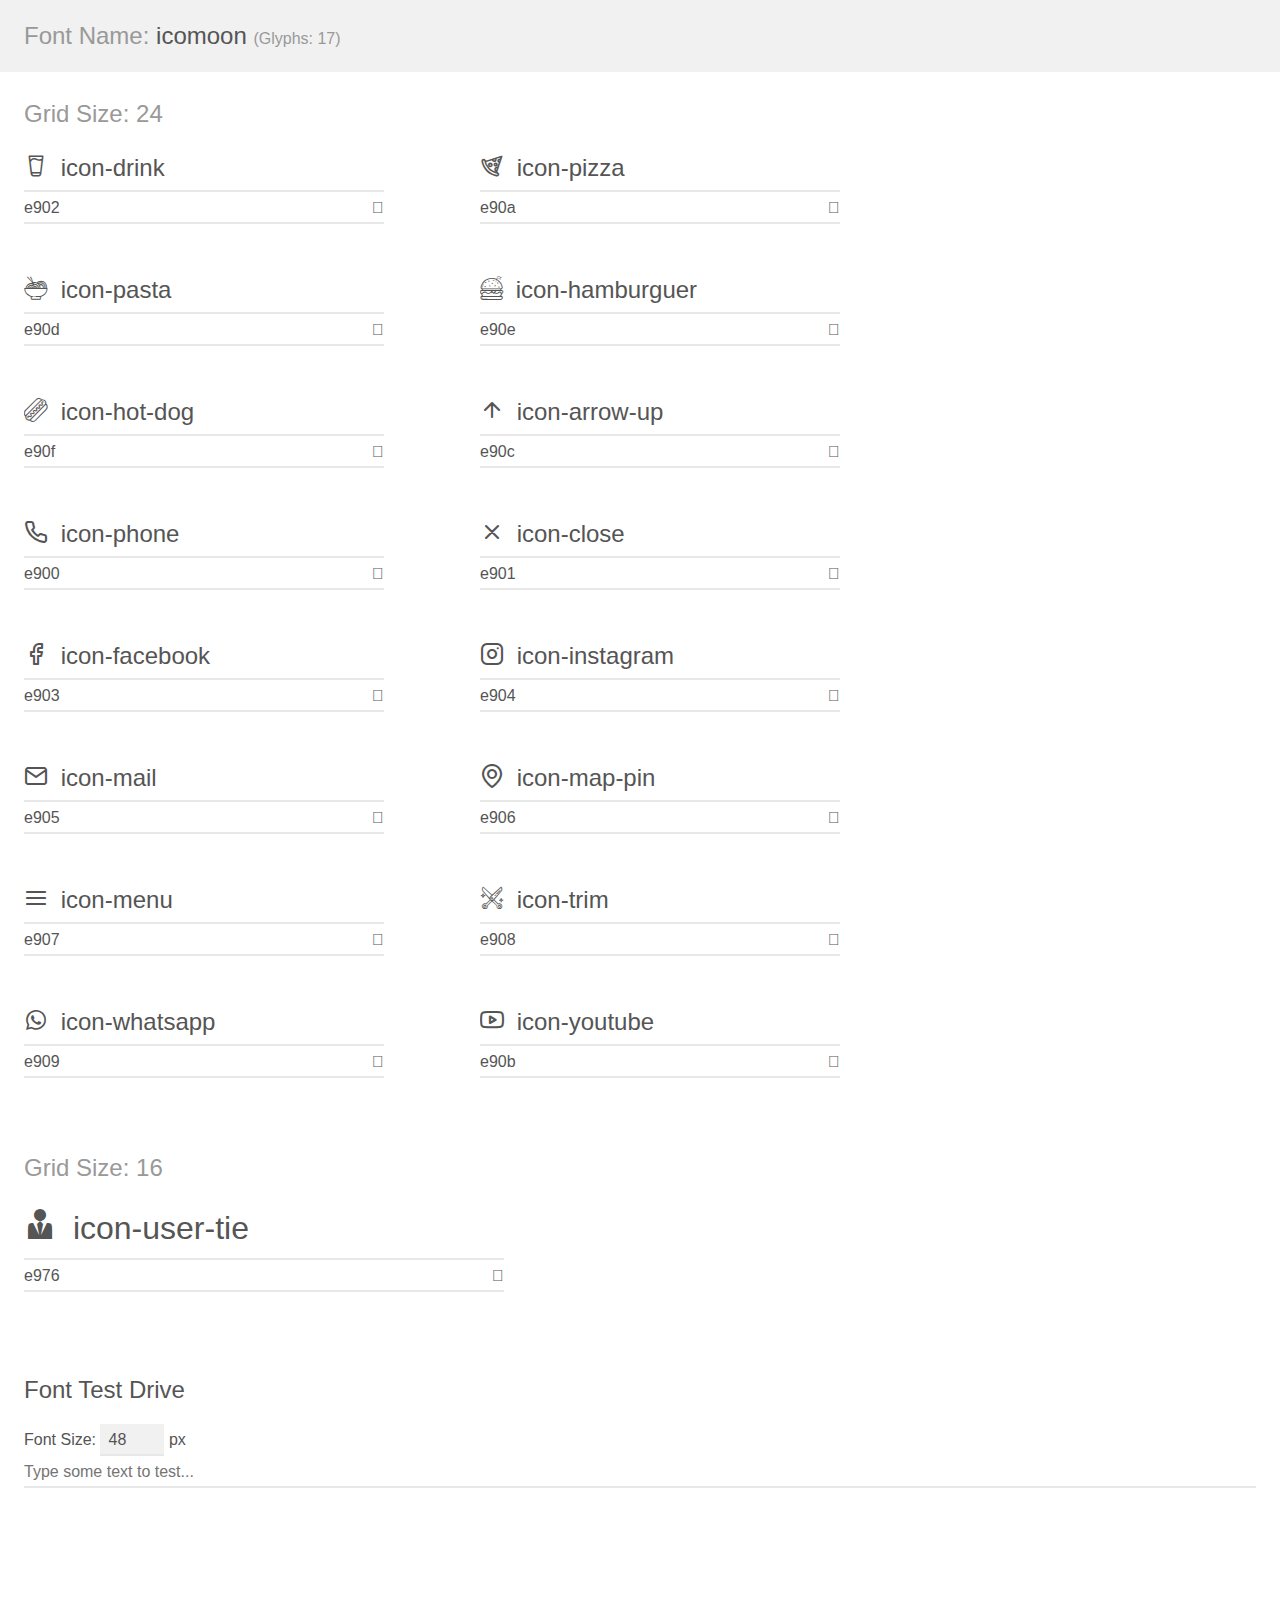
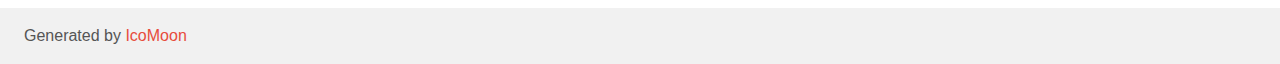
<file: assets/fonts/demo.html>
<!doctype html>
<html>
<head>
    <meta charset="utf-8">
    <title>IcoMoon Demo</title>
    <meta name="description" content="An Icon Font Generated By IcoMoon.io">
    <meta name="viewport" content="width=device-width, initial-scale=1">
    <link rel="stylesheet" href="demo-files/demo.css">
    <link rel="stylesheet" href="style.css"></head>
<body>
    <div class="bgc1 clearfix">
        <h1 class="mhmm mvm"><span class="fgc1">Font Name:</span> icomoon <small class="fgc1">(Glyphs:&nbsp;17)</small></h1>
    </div>
    <div class="clearfix mhl ptl">
        <h1 class="mvm mtn fgc1">Grid Size: 24</h1>
        <div class="glyph fs1">
            <div class="clearfix bshadow0 pbs">
                <span class="icon-drink"></span>
                <span class="mls"> icon-drink</span>
            </div>
            <fieldset class="fs0 size1of1 clearfix hidden-false">
                <input type="text" readonly value="e902" class="unit size1of2" />
                <input type="text" maxlength="1" readonly value="&#xe902;" class="unitRight size1of2 talign-right" />
            </fieldset>
            <div class="fs0 bshadow0 clearfix hidden-true">
                <span class="unit pvs fgc1">liga: </span>
                <input type="text" readonly value="" class="liga unitRight" />
            </div>
        </div>
        <div class="glyph fs1">
            <div class="clearfix bshadow0 pbs">
                <span class="icon-pizza"></span>
                <span class="mls"> icon-pizza</span>
            </div>
            <fieldset class="fs0 size1of1 clearfix hidden-false">
                <input type="text" readonly value="e90a" class="unit size1of2" />
                <input type="text" maxlength="1" readonly value="&#xe90a;" class="unitRight size1of2 talign-right" />
            </fieldset>
            <div class="fs0 bshadow0 clearfix hidden-true">
                <span class="unit pvs fgc1">liga: </span>
                <input type="text" readonly value="" class="liga unitRight" />
            </div>
        </div>
        <div class="glyph fs1">
            <div class="clearfix bshadow0 pbs">
                <span class="icon-pasta"></span>
                <span class="mls"> icon-pasta</span>
            </div>
            <fieldset class="fs0 size1of1 clearfix hidden-false">
                <input type="text" readonly value="e90d" class="unit size1of2" />
                <input type="text" maxlength="1" readonly value="&#xe90d;" class="unitRight size1of2 talign-right" />
            </fieldset>
            <div class="fs0 bshadow0 clearfix hidden-true">
                <span class="unit pvs fgc1">liga: </span>
                <input type="text" readonly value="" class="liga unitRight" />
            </div>
        </div>
        <div class="glyph fs1">
            <div class="clearfix bshadow0 pbs">
                <span class="icon-hamburguer"></span>
                <span class="mls"> icon-hamburguer</span>
            </div>
            <fieldset class="fs0 size1of1 clearfix hidden-false">
                <input type="text" readonly value="e90e" class="unit size1of2" />
                <input type="text" maxlength="1" readonly value="&#xe90e;" class="unitRight size1of2 talign-right" />
            </fieldset>
            <div class="fs0 bshadow0 clearfix hidden-true">
                <span class="unit pvs fgc1">liga: </span>
                <input type="text" readonly value="" class="liga unitRight" />
            </div>
        </div>
        <div class="glyph fs1">
            <div class="clearfix bshadow0 pbs">
                <span class="icon-hot-dog"></span>
                <span class="mls"> icon-hot-dog</span>
            </div>
            <fieldset class="fs0 size1of1 clearfix hidden-false">
                <input type="text" readonly value="e90f" class="unit size1of2" />
                <input type="text" maxlength="1" readonly value="&#xe90f;" class="unitRight size1of2 talign-right" />
            </fieldset>
            <div class="fs0 bshadow0 clearfix hidden-true">
                <span class="unit pvs fgc1">liga: </span>
                <input type="text" readonly value="" class="liga unitRight" />
            </div>
        </div>
        <div class="glyph fs1">
            <div class="clearfix bshadow0 pbs">
                <span class="icon-arrow-up"></span>
                <span class="mls"> icon-arrow-up</span>
            </div>
            <fieldset class="fs0 size1of1 clearfix hidden-false">
                <input type="text" readonly value="e90c" class="unit size1of2" />
                <input type="text" maxlength="1" readonly value="&#xe90c;" class="unitRight size1of2 talign-right" />
            </fieldset>
            <div class="fs0 bshadow0 clearfix hidden-true">
                <span class="unit pvs fgc1">liga: </span>
                <input type="text" readonly value="" class="liga unitRight" />
            </div>
        </div>
        <div class="glyph fs1">
            <div class="clearfix bshadow0 pbs">
                <span class="icon-phone"></span>
                <span class="mls"> icon-phone</span>
            </div>
            <fieldset class="fs0 size1of1 clearfix hidden-false">
                <input type="text" readonly value="e900" class="unit size1of2" />
                <input type="text" maxlength="1" readonly value="&#xe900;" class="unitRight size1of2 talign-right" />
            </fieldset>
            <div class="fs0 bshadow0 clearfix hidden-true">
                <span class="unit pvs fgc1">liga: </span>
                <input type="text" readonly value="" class="liga unitRight" />
            </div>
        </div>
        <div class="glyph fs1">
            <div class="clearfix bshadow0 pbs">
                <span class="icon-close"></span>
                <span class="mls"> icon-close</span>
            </div>
            <fieldset class="fs0 size1of1 clearfix hidden-false">
                <input type="text" readonly value="e901" class="unit size1of2" />
                <input type="text" maxlength="1" readonly value="&#xe901;" class="unitRight size1of2 talign-right" />
            </fieldset>
            <div class="fs0 bshadow0 clearfix hidden-true">
                <span class="unit pvs fgc1">liga: </span>
                <input type="text" readonly value="" class="liga unitRight" />
            </div>
        </div>
        <div class="glyph fs1">
            <div class="clearfix bshadow0 pbs">
                <span class="icon-facebook"></span>
                <span class="mls"> icon-facebook</span>
            </div>
            <fieldset class="fs0 size1of1 clearfix hidden-false">
                <input type="text" readonly value="e903" class="unit size1of2" />
                <input type="text" maxlength="1" readonly value="&#xe903;" class="unitRight size1of2 talign-right" />
            </fieldset>
            <div class="fs0 bshadow0 clearfix hidden-true">
                <span class="unit pvs fgc1">liga: </span>
                <input type="text" readonly value="" class="liga unitRight" />
            </div>
        </div>
        <div class="glyph fs1">
            <div class="clearfix bshadow0 pbs">
                <span class="icon-instagram"></span>
                <span class="mls"> icon-instagram</span>
            </div>
            <fieldset class="fs0 size1of1 clearfix hidden-false">
                <input type="text" readonly value="e904" class="unit size1of2" />
                <input type="text" maxlength="1" readonly value="&#xe904;" class="unitRight size1of2 talign-right" />
            </fieldset>
            <div class="fs0 bshadow0 clearfix hidden-true">
                <span class="unit pvs fgc1">liga: </span>
                <input type="text" readonly value="" class="liga unitRight" />
            </div>
        </div>
        <div class="glyph fs1">
            <div class="clearfix bshadow0 pbs">
                <span class="icon-mail"></span>
                <span class="mls"> icon-mail</span>
            </div>
            <fieldset class="fs0 size1of1 clearfix hidden-false">
                <input type="text" readonly value="e905" class="unit size1of2" />
                <input type="text" maxlength="1" readonly value="&#xe905;" class="unitRight size1of2 talign-right" />
            </fieldset>
            <div class="fs0 bshadow0 clearfix hidden-true">
                <span class="unit pvs fgc1">liga: </span>
                <input type="text" readonly value="" class="liga unitRight" />
            </div>
        </div>
        <div class="glyph fs1">
            <div class="clearfix bshadow0 pbs">
                <span class="icon-map-pin"></span>
                <span class="mls"> icon-map-pin</span>
            </div>
            <fieldset class="fs0 size1of1 clearfix hidden-false">
                <input type="text" readonly value="e906" class="unit size1of2" />
                <input type="text" maxlength="1" readonly value="&#xe906;" class="unitRight size1of2 talign-right" />
            </fieldset>
            <div class="fs0 bshadow0 clearfix hidden-true">
                <span class="unit pvs fgc1">liga: </span>
                <input type="text" readonly value="" class="liga unitRight" />
            </div>
        </div>
        <div class="glyph fs1">
            <div class="clearfix bshadow0 pbs">
                <span class="icon-menu"></span>
                <span class="mls"> icon-menu</span>
            </div>
            <fieldset class="fs0 size1of1 clearfix hidden-false">
                <input type="text" readonly value="e907" class="unit size1of2" />
                <input type="text" maxlength="1" readonly value="&#xe907;" class="unitRight size1of2 talign-right" />
            </fieldset>
            <div class="fs0 bshadow0 clearfix hidden-true">
                <span class="unit pvs fgc1">liga: </span>
                <input type="text" readonly value="" class="liga unitRight" />
            </div>
        </div>
        <div class="glyph fs1">
            <div class="clearfix bshadow0 pbs">
                <span class="icon-trim"></span>
                <span class="mls"> icon-trim</span>
            </div>
            <fieldset class="fs0 size1of1 clearfix hidden-false">
                <input type="text" readonly value="e908" class="unit size1of2" />
                <input type="text" maxlength="1" readonly value="&#xe908;" class="unitRight size1of2 talign-right" />
            </fieldset>
            <div class="fs0 bshadow0 clearfix hidden-true">
                <span class="unit pvs fgc1">liga: </span>
                <input type="text" readonly value="" class="liga unitRight" />
            </div>
        </div>
        <div class="glyph fs1">
            <div class="clearfix bshadow0 pbs">
                <span class="icon-whatsapp"></span>
                <span class="mls"> icon-whatsapp</span>
            </div>
            <fieldset class="fs0 size1of1 clearfix hidden-false">
                <input type="text" readonly value="e909" class="unit size1of2" />
                <input type="text" maxlength="1" readonly value="&#xe909;" class="unitRight size1of2 talign-right" />
            </fieldset>
            <div class="fs0 bshadow0 clearfix hidden-true">
                <span class="unit pvs fgc1">liga: </span>
                <input type="text" readonly value="" class="liga unitRight" />
            </div>
        </div>
        <div class="glyph fs1">
            <div class="clearfix bshadow0 pbs">
                <span class="icon-youtube"></span>
                <span class="mls"> icon-youtube</span>
            </div>
            <fieldset class="fs0 size1of1 clearfix hidden-false">
                <input type="text" readonly value="e90b" class="unit size1of2" />
                <input type="text" maxlength="1" readonly value="&#xe90b;" class="unitRight size1of2 talign-right" />
            </fieldset>
            <div class="fs0 bshadow0 clearfix hidden-true">
                <span class="unit pvs fgc1">liga: </span>
                <input type="text" readonly value="" class="liga unitRight" />
            </div>
        </div>
    </div>
    <div class="clearfix mhl ptl">
        <h1 class="mvm mtn fgc1">Grid Size: 16</h1>
        <div class="glyph fs2">
            <div class="clearfix bshadow0 pbs">
                <span class="icon-user-tie"></span>
                <span class="mls"> icon-user-tie</span>
            </div>
            <fieldset class="fs0 size1of1 clearfix hidden-false">
                <input type="text" readonly value="e976" class="unit size1of2" />
                <input type="text" maxlength="1" readonly value="&#xe976;" class="unitRight size1of2 talign-right" />
            </fieldset>
            <div class="fs0 bshadow0 clearfix hidden-true">
                <span class="unit pvs fgc1">liga: </span>
                <input type="text" readonly value="user-tie, user5" class="liga unitRight" />
            </div>
        </div>
    </div>

    <!--[if gt IE 8]><!-->
    <div class="mhl clearfix mbl">
        <h1>Font Test Drive</h1>
        <label>
            Font Size: <input id="fontSize" type="number" class="textbox0 mbm"
            min="8" value="48" />
            px
        </label>
        <input id="testText" type="text" class="phl size1of1 mvl"
        placeholder="Type some text to test..." value=""/>
        <div id="testDrive" class="icon-" style="font-family: icomoon">&nbsp;
        </div>
    </div>
    <!--<![endif]-->
    <div class="bgc1 clearfix">
        <p class="mhl">Generated by <a href="https://icomoon.io/app">IcoMoon</a></p>
    </div>

    <script src="demo-files/demo.js"></script>
</body>
</html>
</file>
<file: assets/fonts/demo-files/demo.css>
body {
  padding: 0;
  margin: 0;
  font-family: sans-serif;
  font-size: 1em;
  line-height: 1.5;
  color: #555;
  background: #fff;
}
h1 {
  font-size: 1.5em;
  font-weight: normal;
}
small {
  font-size: .66666667em;
}
a {
  color: #e74c3c;
  text-decoration: none;
}
a:hover, a:focus {
  box-shadow: 0 1px #e74c3c;
}
.bshadow0, input {
  box-shadow: inset 0 -2px #e7e7e7;
}
input:hover {
  box-shadow: inset 0 -2px #ccc;
}
input, fieldset {
  font-family: sans-serif;
  font-size: 1em;
  margin: 0;
  padding: 0;
  border: 0;
}
input {
  color: inherit;
  line-height: 1.5;
  height: 1.5em;
  padding: .25em 0;
}
input:focus {
  outline: none;
  box-shadow: inset 0 -2px #449fdb;
}
.glyph {
  font-size: 16px;
  width: 15em;
  padding-bottom: 1em;
  margin-right: 4em;
  margin-bottom: 1em;
  float: left;
  overflow: hidden;
}
.liga {
  width: 80%;
  width: calc(100% - 2.5em);
}
.talign-right {
  text-align: right;
}
.talign-center {
  text-align: center;
}
.bgc1 {
  background: #f1f1f1;
}
.fgc1 {
  color: #999;
}
.fgc0 {
  color: #000;
}
p {
  margin-top: 1em;
  margin-bottom: 1em;
}
.mvm {
  margin-top: .75em;
  margin-bottom: .75em;
}
.mtn {
  margin-top: 0;
}
.mtl, .mal {
  margin-top: 1.5em;
}
.mbl, .mal {
  margin-bottom: 1.5em;
}
.mal, .mhl {
  margin-left: 1.5em;
  margin-right: 1.5em;
}
.mhmm {
  margin-left: 1em;
  margin-right: 1em;
}
.mls {
  margin-left: .25em;
}
.ptl {
  padding-top: 1.5em;
}
.pbs, .pvs {
  padding-bottom: .25em;
}
.pvs, .pts {
  padding-top: .25em;
}
.unit {
  float: left;
}
.unitRight {
  float: right;
}
.size1of2 {
  width: 50%;
}
.size1of1 {
  width: 100%;
}
.clearfix:before, .clearfix:after {
  content: " ";
  display: table;
}
.clearfix:after {
  clear: both;
}
.hidden-true {
  display: none;
}
.textbox0 {
  width: 3em;
  background: #f1f1f1;
  padding: .25em .5em;
  line-height: 1.5;
  height: 1.5em;
}
#testDrive {
  display: block;
  padding-top: 24px;
  line-height: 1.5;
}
.fs0 {
  font-size: 16px;
}
.fs1 {
  font-size: 24px;
}
.fs2 {
  font-size: 32px;
}
</file>
<file: assets/fonts/style.css>
@font-face {
  font-family: 'icomoon';
  src:  url('fonts/icomoon.eot?ad4w6i');
  src:  url('fonts/icomoon.eot?ad4w6i#iefix') format('embedded-opentype'),
    url('fonts/icomoon.ttf?ad4w6i') format('truetype'),
    url('fonts/icomoon.woff?ad4w6i') format('woff'),
    url('fonts/icomoon.svg?ad4w6i#icomoon') format('svg');
  font-weight: normal;
  font-style: normal;
  font-display: block;
}

[class^="icon-"], [class*=" icon-"] {
  /* use !important to prevent issues with browser extensions that change fonts */
  font-family: 'icomoon' !important;
  speak: never;
  font-style: normal;
  font-weight: normal;
  font-variant: normal;
  text-transform: none;
  line-height: 1;

  /* Better Font Rendering =========== */
  -webkit-font-smoothing: antialiased;
  -moz-osx-font-smoothing: grayscale;
}

.icon-drink:before {
  content: "\e902";
}
.icon-pizza:before {
  content: "\e90a";
}
.icon-pasta:before {
  content: "\e90d";
}
.icon-hamburguer:before {
  content: "\e90e";
}
.icon-hot-dog:before {
  content: "\e90f";
}
.icon-arrow-up:before {
  content: "\e90c";
}
.icon-phone:before {
  content: "\e900";
}
.icon-close:before {
  content: "\e901";
}
.icon-facebook:before {
  content: "\e903";
}
.icon-instagram:before {
  content: "\e904";
}
.icon-mail:before {
  content: "\e905";
}
.icon-map-pin:before {
  content: "\e906";
}
.icon-menu:before {
  content: "\e907";
}
.icon-trim:before {
  content: "\e908";
}
.icon-whatsapp:before {
  content: "\e909";
}
.icon-youtube:before {
  content: "\e90b";
}
.icon-user-tie:before {
  content: "\e976";
}
</file>
